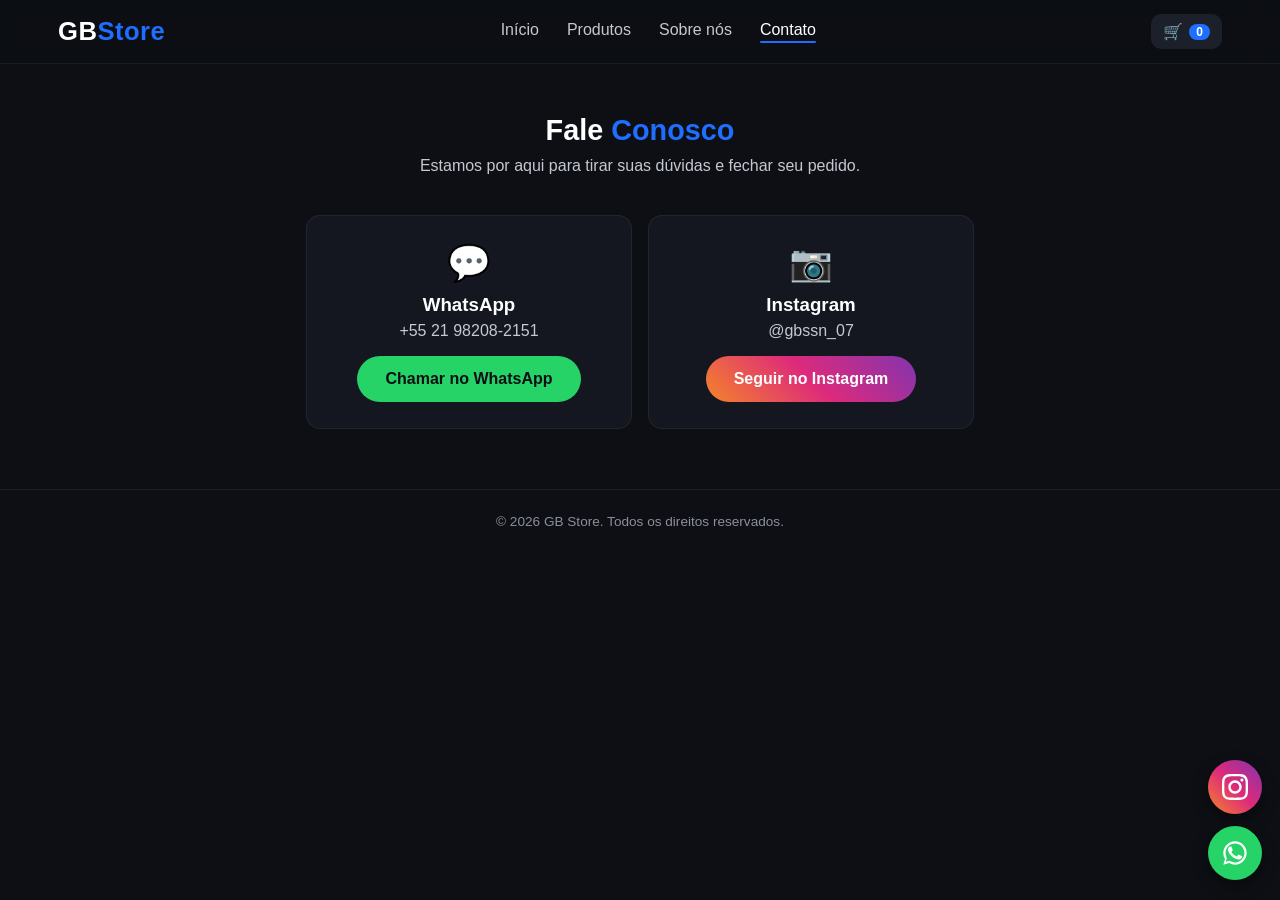
<file: contato.html>
<!DOCTYPE html>
<html lang="pt-BR">
<head>
<meta charset="UTF-8">
<meta name="viewport" content="width=device-width, initial-scale=1.0">
<title>Contato - GB Store</title>
<link rel="stylesheet" href="style.css">
</head>
<body>

<header class="navbar">
  <div class="nav-container">
    <a href="index.html" class="logo">GB<span class="logo-store">Store</span></a>

    <nav class="nav-links" id="navLinks">
      <a href="index.html">Início</a>
      <a href="produtos.html">Produtos</a>
      <a href="sobre.html">Sobre nós</a>
      <a href="contato.html" class="active">Contato</a>
    </nav>

    <div class="nav-actions">
      <button class="cart-btn" id="cartBtn">
        🛒 <span class="cart-count" id="cartCount">0</span>
      </button>
      <button class="hamburger" id="hamburger">
        <span></span><span></span><span></span>
      </button>
    </div>
  </div>
</header>

<div class="mobile-menu" id="mobileMenu">
  <a href="index.html">Início</a>
  <a href="produtos.html">Produtos</a>
  <a href="sobre.html">Sobre nós</a>
  <a href="contato.html" class="active">Contato</a>
</div>

<main>

  <div class="page-header">
    <h1>Fale <span class="highlight">Conosco</span></h1>
    <p>Estamos por aqui para tirar suas dúvidas e fechar seu pedido.</p>
  </div>

  <div class="contact-grid">
    <div class="contact-card">
      <div class="icon">💬</div>
      <h3>WhatsApp</h3>
      <p>+55 21 98208-2151</p>
      <a href="https://wa.me/5521982082151" target="_blank" class="btn-whatsapp">Chamar no WhatsApp</a>
    </div>

    <div class="contact-card">
      <div class="icon">📷</div>
      <h3>Instagram</h3>
      <p>@gbssn_07</p>
      <a href="https://instagram.com/gbssn_07" target="_blank" class="btn-instagram">Seguir no Instagram</a>
    </div>
  </div>

</main>

<footer class="footer">
  <p>&copy; <span id="year"></span> GB Store. Todos os direitos reservados.</p>
</footer>

<!-- Carrinho lateral -->
<div class="cart-overlay" id="cartOverlay"></div>
<aside class="cart-panel" id="cartPanel">
  <div class="cart-header">
    <h3>Seu Carrinho</h3>
    <button id="closeCart">&times;</button>
  </div>
  <div class="cart-items" id="cartItems"></div>
  <div class="cart-footer">
    <div class="cart-total">
      <span>Total:</span>
      <span id="cartTotal">R$ 0,00</span>
    </div>
    <button class="btn-checkout" id="checkoutBtn">Finalizar pedido</button>
  </div>
</aside>

<!-- Botões flutuantes -->
<div class="floating-buttons">
  <a href="https://instagram.com/gbssn_07" target="_blank" class="float-btn instagram-float" aria-label="Instagram">
    <svg viewBox="0 0 24 24" fill="white" width="26" height="26"><path d="M12 2.163c3.204 0 3.584.012 4.85.07 3.252.148 4.771 1.691 4.919 4.919.058 1.265.069 1.645.069 4.849 0 3.205-.012 3.584-.069 4.849-.149 3.225-1.664 4.771-4.919 4.919-1.266.058-1.644.07-4.85.07-3.204 0-3.584-.012-4.849-.07-3.26-.149-4.771-1.699-4.919-4.92-.058-1.265-.07-1.644-.07-4.849 0-3.204.013-3.583.07-4.849.149-3.227 1.664-4.771 4.919-4.919 1.266-.057 1.645-.069 4.849-.069zm0-2.163c-3.259 0-3.667.014-4.947.072-4.358.2-6.78 2.618-6.98 6.98-.059 1.281-.073 1.689-.073 4.948 0 3.259.014 3.668.072 4.948.2 4.358 2.618 6.78 6.98 6.98 1.281.058 1.689.072 4.948.072 3.259 0 3.668-.014 4.948-.072 4.354-.2 6.782-2.618 6.979-6.98.059-1.28.073-1.689.073-4.948 0-3.259-.014-3.667-.072-4.947-.196-4.354-2.617-6.78-6.979-6.98-1.281-.059-1.69-.073-4.949-.073zm0 5.838c-3.403 0-6.162 2.759-6.162 6.162s2.759 6.163 6.162 6.163 6.162-2.759 6.162-6.163c0-3.403-2.759-6.162-6.162-6.162zm0 10.162c-2.209 0-4-1.79-4-4 0-2.209 1.791-4 4-4s4 1.791 4 4c0 2.21-1.791 4-4 4zm6.406-11.845c-.796 0-1.441.645-1.441 1.44s.645 1.44 1.441 1.44c.795 0 1.439-.645 1.439-1.44s-.644-1.44-1.439-1.44z"/></svg>
  </a>
  <a href="https://wa.me/5521982082151" target="_blank" class="float-btn whatsapp-float" aria-label="WhatsApp">
    <svg viewBox="0 0 24 24" fill="white" width="28" height="28"><path d="M17.472 14.382c-.297-.149-1.758-.867-2.03-.967-.273-.099-.471-.148-.67.15-.197.297-.767.966-.94 1.164-.173.199-.347.223-.644.075-.297-.15-1.255-.463-2.39-1.475-.883-.788-1.48-1.761-1.653-2.059-.173-.297-.018-.458.13-.606.134-.133.298-.347.446-.52.149-.174.198-.298.298-.497.099-.198.05-.371-.025-.52-.075-.149-.669-1.612-.916-2.207-.242-.579-.487-.5-.669-.51-.173-.008-.371-.01-.57-.01-.198 0-.52.074-.792.372-.272.297-1.04 1.016-1.04 2.479 0 1.462 1.065 2.875 1.213 3.074.149.198 2.096 3.2 5.077 4.487.709.306 1.262.489 1.694.625.712.227 1.36.195 1.871.118.571-.085 1.758-.719 2.006-1.413.248-.694.248-1.289.173-1.413-.074-.124-.272-.198-.57-.347z"/><path d="M12.001 2C6.478 2 2 6.478 2 12c0 1.876.52 3.632 1.42 5.13L2 22l4.99-1.393A9.947 9.947 0 0012.001 22C17.523 22 22 17.523 22 12S17.523 2 12.001 2zm0 18.062a8.036 8.036 0 01-4.324-1.257l-.31-.184-3.223.9.9-3.222-.186-.31A8.036 8.036 0 013.937 12c0-4.444 3.618-8.062 8.064-8.062 4.444 0 8.062 3.618 8.062 8.062 0 4.444-3.618 8.062-8.062 8.062z"/></svg>
  </a>
</div>

<script src="script.js"></script>
<script>document.getElementById('year').textContent = new Date().getFullYear();</script>
</body>
</html>
</file>
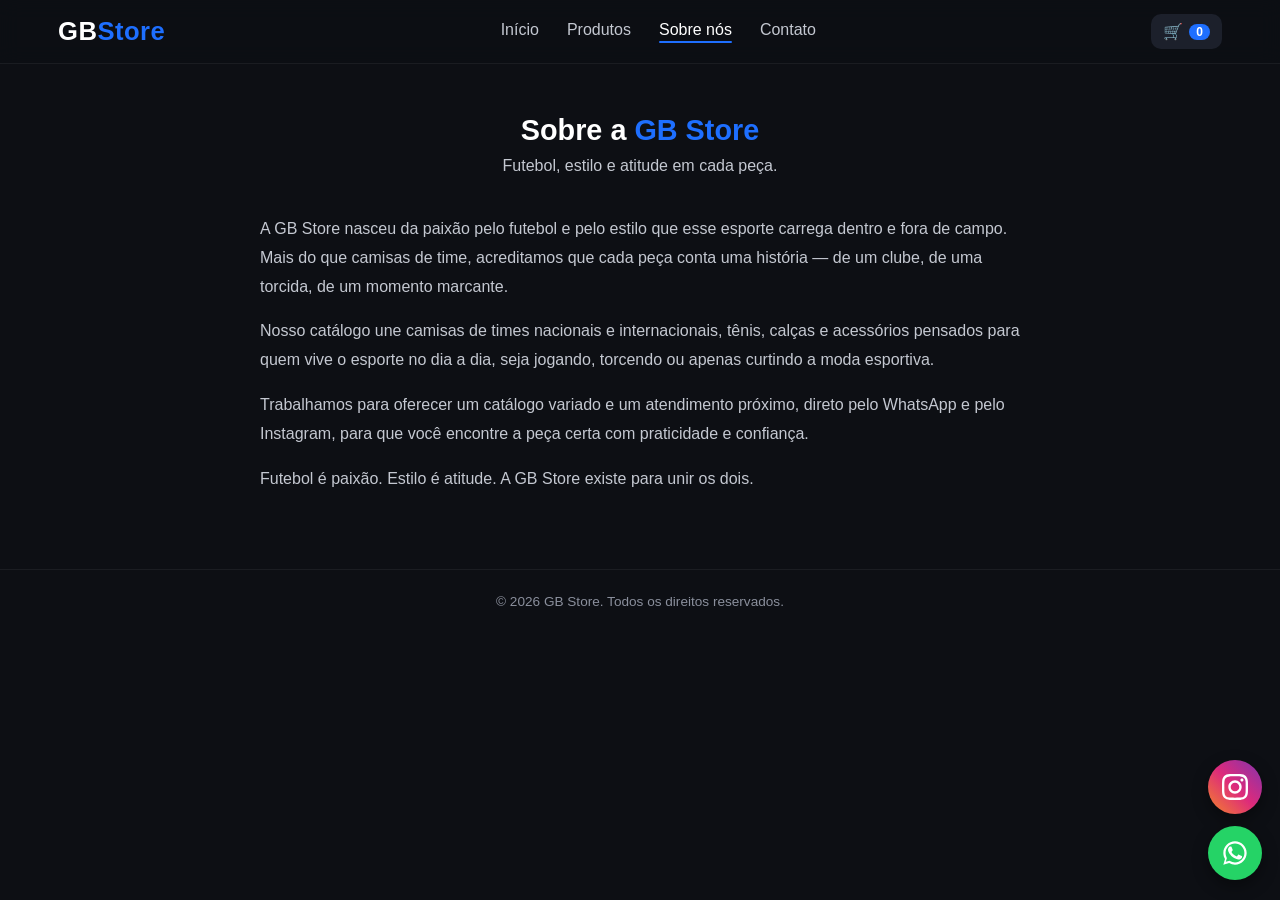
<file: sobre.html>
<!DOCTYPE html>
<html lang="pt-BR">
<head>
<meta charset="UTF-8">
<meta name="viewport" content="width=device-width, initial-scale=1.0">
<title>Sobre nós - GB Store</title>
<link rel="stylesheet" href="style.css">
</head>
<body>

<header class="navbar">
  <div class="nav-container">
    <a href="index.html" class="logo">GB<span class="logo-store">Store</span></a>

    <nav class="nav-links" id="navLinks">
      <a href="index.html">Início</a>
      <a href="produtos.html">Produtos</a>
      <a href="sobre.html" class="active">Sobre nós</a>
      <a href="contato.html">Contato</a>
    </nav>

    <div class="nav-actions">
      <button class="cart-btn" id="cartBtn">
        🛒 <span class="cart-count" id="cartCount">0</span>
      </button>
      <button class="hamburger" id="hamburger">
        <span></span><span></span><span></span>
      </button>
    </div>
  </div>
</header>

<div class="mobile-menu" id="mobileMenu">
  <a href="index.html">Início</a>
  <a href="produtos.html">Produtos</a>
  <a href="sobre.html" class="active">Sobre nós</a>
  <a href="contato.html">Contato</a>
</div>

<main>

  <div class="page-header">
    <h1>Sobre a <span class="highlight">GB Store</span></h1>
    <p>Futebol, estilo e atitude em cada peça.</p>
  </div>

  <div class="about-content">
    <p>
      A GB Store nasceu da paixão pelo futebol e pelo estilo que esse esporte carrega
      dentro e fora de campo. Mais do que camisas de time, acreditamos que cada peça
      conta uma história — de um clube, de uma torcida, de um momento marcante.
    </p>
    <p>
      Nosso catálogo une camisas de times nacionais e internacionais, tênis, calças
      e acessórios pensados para quem vive o esporte no dia a dia, seja jogando,
      torcendo ou apenas curtindo a moda esportiva.
    </p>
    <p>
      Trabalhamos para oferecer um catálogo variado e um atendimento próximo,
      direto pelo WhatsApp e pelo Instagram, para que você encontre a peça certa
      com praticidade e confiança.
    </p>
    <p>
      Futebol é paixão. Estilo é atitude. A GB Store existe para unir os dois.
    </p>
  </div>

</main>

<footer class="footer">
  <p>&copy; <span id="year"></span> GB Store. Todos os direitos reservados.</p>
</footer>

<!-- Carrinho lateral -->
<div class="cart-overlay" id="cartOverlay"></div>
<aside class="cart-panel" id="cartPanel">
  <div class="cart-header">
    <h3>Seu Carrinho</h3>
    <button id="closeCart">&times;</button>
  </div>
  <div class="cart-items" id="cartItems"></div>
  <div class="cart-footer">
    <div class="cart-total">
      <span>Total:</span>
      <span id="cartTotal">R$ 0,00</span>
    </div>
    <button class="btn-checkout" id="checkoutBtn">Finalizar pedido</button>
  </div>
</aside>

<!-- Botões flutuantes -->
<div class="floating-buttons">
  <a href="https://instagram.com/gbssn_07" target="_blank" class="float-btn instagram-float" aria-label="Instagram">
    <svg viewBox="0 0 24 24" fill="white" width="26" height="26"><path d="M12 2.163c3.204 0 3.584.012 4.85.07 3.252.148 4.771 1.691 4.919 4.919.058 1.265.069 1.645.069 4.849 0 3.205-.012 3.584-.069 4.849-.149 3.225-1.664 4.771-4.919 4.919-1.266.058-1.644.07-4.85.07-3.204 0-3.584-.012-4.849-.07-3.26-.149-4.771-1.699-4.919-4.92-.058-1.265-.07-1.644-.07-4.849 0-3.204.013-3.583.07-4.849.149-3.227 1.664-4.771 4.919-4.919 1.266-.057 1.645-.069 4.849-.069zm0-2.163c-3.259 0-3.667.014-4.947.072-4.358.2-6.78 2.618-6.98 6.98-.059 1.281-.073 1.689-.073 4.948 0 3.259.014 3.668.072 4.948.2 4.358 2.618 6.78 6.98 6.98 1.281.058 1.689.072 4.948.072 3.259 0 3.668-.014 4.948-.072 4.354-.2 6.782-2.618 6.979-6.98.059-1.28.073-1.689.073-4.948 0-3.259-.014-3.667-.072-4.947-.196-4.354-2.617-6.78-6.979-6.98-1.281-.059-1.69-.073-4.949-.073zm0 5.838c-3.403 0-6.162 2.759-6.162 6.162s2.759 6.163 6.162 6.163 6.162-2.759 6.162-6.163c0-3.403-2.759-6.162-6.162-6.162zm0 10.162c-2.209 0-4-1.79-4-4 0-2.209 1.791-4 4-4s4 1.791 4 4c0 2.21-1.791 4-4 4zm6.406-11.845c-.796 0-1.441.645-1.441 1.44s.645 1.44 1.441 1.44c.795 0 1.439-.645 1.439-1.44s-.644-1.44-1.439-1.44z"/></svg>
  </a>
  <a href="https://wa.me/5521982082151" target="_blank" class="float-btn whatsapp-float" aria-label="WhatsApp">
    <svg viewBox="0 0 24 24" fill="white" width="28" height="28"><path d="M17.472 14.382c-.297-.149-1.758-.867-2.03-.967-.273-.099-.471-.148-.67.15-.197.297-.767.966-.94 1.164-.173.199-.347.223-.644.075-.297-.15-1.255-.463-2.39-1.475-.883-.788-1.48-1.761-1.653-2.059-.173-.297-.018-.458.13-.606.134-.133.298-.347.446-.52.149-.174.198-.298.298-.497.099-.198.05-.371-.025-.52-.075-.149-.669-1.612-.916-2.207-.242-.579-.487-.5-.669-.51-.173-.008-.371-.01-.57-.01-.198 0-.52.074-.792.372-.272.297-1.04 1.016-1.04 2.479 0 1.462 1.065 2.875 1.213 3.074.149.198 2.096 3.2 5.077 4.487.709.306 1.262.489 1.694.625.712.227 1.36.195 1.871.118.571-.085 1.758-.719 2.006-1.413.248-.694.248-1.289.173-1.413-.074-.124-.272-.198-.57-.347z"/><path d="M12.001 2C6.478 2 2 6.478 2 12c0 1.876.52 3.632 1.42 5.13L2 22l4.99-1.393A9.947 9.947 0 0012.001 22C17.523 22 22 17.523 22 12S17.523 2 12.001 2zm0 18.062a8.036 8.036 0 01-4.324-1.257l-.31-.184-3.223.9.9-3.222-.186-.31A8.036 8.036 0 013.937 12c0-4.444 3.618-8.062 8.064-8.062 4.444 0 8.062 3.618 8.062 8.062 0 4.444-3.618 8.062-8.062 8.062z"/></svg>
  </a>
</div>

<script src="script.js"></script>
<script>document.getElementById('year').textContent = new Date().getFullYear();</script>
</body>
</html>
</file>
<file: style.css>
:root {
  --white: #ffffff;
  --blue: #1e6fff;
  --blue-dark: #0d4fd1;
  --dark: #0d0f14;
  --dark-2: #14171f;
  --dark-3: #1c202b;
  --gray: #8a8f9c;
  --gray-light: #c4c8d1;
  --whatsapp: #25d366;
  --instagram-1: #f58529;
  --instagram-2: #dd2a7b;
  --instagram-3: #8134af;
  --radius: 14px;
  --shadow: 0 8px 24px rgba(0,0,0,0.35);
  --transition: all 0.25s ease;
}

* { margin: 0; padding: 0; box-sizing: border-box; }

html { scroll-behavior: smooth; }

body {
  font-family: 'Segoe UI', Roboto, Arial, sans-serif;
  background: var(--dark);
  color: var(--white);
  overflow-x: hidden;
}

a { text-decoration: none; color: inherit; }
ul { list-style: none; }
img { max-width: 100%; display: block; }
button { font-family: inherit; cursor: pointer; border: none; }

.highlight { color: var(--blue); }

/* ===== NAVBAR ===== */
.navbar {
  position: sticky;
  top: 0;
  z-index: 1000;
  background: rgba(13,15,20,0.92);
  backdrop-filter: blur(10px);
  border-bottom: 1px solid rgba(255,255,255,0.06);
}

.nav-container {
  max-width: 1200px;
  margin: 0 auto;
  display: flex;
  align-items: center;
  justify-content: space-between;
  padding: 14px 18px;
}

.logo {
  font-size: 1.6rem;
  font-weight: 800;
  color: var(--white);
  letter-spacing: 0.5px;
}
.logo-store { color: var(--blue); }

.nav-links {
  display: none;
  gap: 28px;
}
.nav-links a {
  font-weight: 500;
  color: var(--gray-light);
  transition: var(--transition);
  position: relative;
  padding-bottom: 4px;
}
.nav-links a:hover,
.nav-links a.active {
  color: var(--white);
}
.nav-links a.active::after {
  content: '';
  position: absolute;
  left: 0; bottom: 0;
  width: 100%; height: 2px;
  background: var(--blue);
  border-radius: 2px;
}

.nav-actions {
  display: flex;
  align-items: center;
  gap: 14px;
}

.cart-btn {
  background: var(--dark-3);
  color: var(--white);
  padding: 8px 12px;
  border-radius: 10px;
  font-size: 1rem;
  display: flex;
  align-items: center;
  gap: 6px;
  transition: var(--transition);
}
.cart-btn:hover { background: var(--blue); }

.cart-count {
  background: var(--blue);
  color: var(--white);
  font-size: 0.75rem;
  font-weight: 700;
  padding: 1px 7px;
  border-radius: 20px;
}
.cart-btn:hover .cart-count { background: var(--white); color: var(--blue); }

.hamburger {
  width: 34px;
  height: 34px;
  background: transparent;
  display: flex;
  flex-direction: column;
  justify-content: center;
  align-items: center;
  gap: 6px;
}
.hamburger span {
  width: 24px;
  height: 2px;
  background: var(--white);
  border-radius: 2px;
  transition: var(--transition);
}
.hamburger.active span:nth-child(1) { transform: translateY(8px) rotate(45deg); }
.hamburger.active span:nth-child(2) { opacity: 0; }
.hamburger.active span:nth-child(3) { transform: translateY(-8px) rotate(-45deg); }

/* Mobile menu */
.mobile-menu {
  position: fixed;
  top: 64px;
  left: 0;
  right: 0;
  background: var(--dark-2);
  display: flex;
  flex-direction: column;
  max-height: 0;
  overflow: hidden;
  transition: max-height 0.35s ease;
  z-index: 999;
  border-bottom: 1px solid rgba(255,255,255,0.06);
}
.mobile-menu.open { max-height: 300px; }
.mobile-menu a {
  padding: 16px 24px;
  font-size: 1.05rem;
  color: var(--gray-light);
  border-bottom: 1px solid rgba(255,255,255,0.05);
}
.mobile-menu a.active { color: var(--blue); font-weight: 600; }

/* ===== HERO ===== */
.hero {
  padding: 60px 20px 50px;
  text-align: center;
  background: radial-gradient(circle at 50% 0%, rgba(30,111,255,0.18), transparent 60%);
}
.hero h1 {
  font-size: 2rem;
  line-height: 1.25;
  margin-bottom: 14px;
  font-weight: 800;
}
.hero p {
  color: var(--gray-light);
  margin-bottom: 24px;
  font-size: 1rem;
}

.btn-primary, .btn-secondary, .btn-whatsapp, .btn-instagram, .btn-checkout {
  display: inline-block;
  padding: 14px 28px;
  border-radius: 50px;
  font-weight: 700;
  font-size: 1rem;
  transition: var(--transition);
}

.btn-primary {
  background: var(--blue);
  color: var(--white);
  box-shadow: 0 6px 18px rgba(30,111,255,0.4);
}
.btn-primary:hover { background: var(--blue-dark); transform: translateY(-2px); }

.btn-secondary {
  background: transparent;
  border: 2px solid var(--blue);
  color: var(--white);
}
.btn-secondary:hover { background: var(--blue); }

/* ===== CATEGORIES ===== */
.categories { padding: 40px 20px; }
.categories h2, .featured h2 {
  text-align: center;
  font-size: 1.5rem;
  margin-bottom: 24px;
}
.categories-grid {
  display: grid;
  grid-template-columns: repeat(2, 1fr);
  gap: 14px;
  max-width: 1100px;
  margin: 0 auto;
}
.category-card {
  background: var(--dark-2);
  border-radius: var(--radius);
  padding: 24px 12px;
  text-align: center;
  transition: var(--transition);
  border: 1px solid rgba(255,255,255,0.05);
}
.category-card:hover {
  background: var(--dark-3);
  transform: translateY(-4px);
  border-color: var(--blue);
}
.category-icon { font-size: 2rem; margin-bottom: 8px; }
.category-card span { font-weight: 600; font-size: 0.95rem; }

/* ===== FEATURED / PRODUCT GRID ===== */
.featured { padding: 20px 16px 50px; }
.featured-grid, .products-grid {
  display: grid;
  grid-template-columns: repeat(2, 1fr);
  gap: 14px;
  max-width: 1200px;
  margin: 0 auto;
}
.section-cta { text-align: center; margin-top: 28px; }

.product-card {
  background: var(--dark-2);
  border-radius: var(--radius);
  overflow: hidden;
  border: 1px solid rgba(255,255,255,0.05);
  transition: var(--transition);
  display: flex;
  flex-direction: column;
}
.product-card:hover { transform: translateY(-3px); border-color: var(--blue); }
.product-img {
  width: 100%;
  aspect-ratio: 1/1;
  background: var(--dark-3);
  overflow: hidden;
}
.product-img img { width: 100%; height: 100%; object-fit: cover; }
.product-info { padding: 12px; display: flex; flex-direction: column; gap: 6px; flex: 1; }
.product-category {
  font-size: 0.7rem;
  color: var(--blue);
  text-transform: uppercase;
  font-weight: 700;
  letter-spacing: 0.5px;
}
.product-name { font-size: 0.92rem; font-weight: 600; line-height: 1.3; }
.product-price { font-size: 1.05rem; font-weight: 800; color: var(--white); margin-top: auto; }
.btn-add {
  margin-top: 8px;
  background: var(--blue);
  color: var(--white);
  padding: 10px;
  border-radius: 8px;
  font-weight: 700;
  font-size: 0.85rem;
  width: 100%;
  transition: var(--transition);
}
.btn-add:hover { background: var(--blue-dark); }
.btn-add:active { transform: scale(0.97); }

/* ===== CTA SOCIAL ===== */
.cta-social {
  display: grid;
  gap: 16px;
  padding: 20px 16px 60px;
  max-width: 1000px;
  margin: 0 auto;
}
.cta-box {
  border-radius: var(--radius);
  padding: 26px 20px;
  text-align: center;
}
.whatsapp-box { background: linear-gradient(135deg, #1f2b23, #14171f); border: 1px solid rgba(37,211,102,0.25); }
.instagram-box { background: linear-gradient(135deg, #2b1f2b, #14171f); border: 1px solid rgba(221,42,123,0.25); }
.cta-box h3 { margin-bottom: 8px; font-size: 1.15rem; }
.cta-box p { color: var(--gray-light); font-size: 0.9rem; margin-bottom: 18px; }

.btn-whatsapp { background: var(--whatsapp); color: var(--dark); }
.btn-instagram {
  background: linear-gradient(45deg, var(--instagram-1), var(--instagram-2), var(--instagram-3));
  color: var(--white);
}

/* ===== FOOTER ===== */
.footer {
  text-align: center;
  padding: 24px;
  color: var(--gray);
  font-size: 0.85rem;
  border-top: 1px solid rgba(255,255,255,0.06);
}

/* ===== FLOATING BUTTONS ===== */
.floating-buttons {
  position: fixed;
  bottom: 20px;
  right: 18px;
  display: flex;
  flex-direction: column;
  gap: 12px;
  z-index: 998;
}
.float-btn {
  width: 54px;
  height: 54px;
  border-radius: 50%;
  display: flex;
  align-items: center;
  justify-content: center;
  box-shadow: 0 6px 16px rgba(0,0,0,0.4);
  transition: var(--transition);
}
.float-btn:hover { transform: scale(1.08); }
.whatsapp-float { background: var(--whatsapp); }
.instagram-float { background: linear-gradient(45deg, var(--instagram-1), var(--instagram-2), var(--instagram-3)); }

/* ===== CART PANEL ===== */
.cart-overlay {
  position: fixed;
  inset: 0;
  background: rgba(0,0,0,0.6);
  z-index: 1001;
  opacity: 0;
  pointer-events: none;
  transition: opacity 0.3s ease;
}
.cart-overlay.open { opacity: 1; pointer-events: auto; }

.cart-panel {
  position: fixed;
  top: 0;
  right: -100%;
  width: 100%;
  max-width: 380px;
  height: 100%;
  background: var(--dark-2);
  z-index: 1002;
  display: flex;
  flex-direction: column;
  transition: right 0.35s ease;
  box-shadow: -8px 0 30px rgba(0,0,0,0.5);
}
.cart-panel.open { right: 0; }

.cart-header {
  display: flex;
  align-items: center;
  justify-content: space-between;
  padding: 18px 20px;
  border-bottom: 1px solid rgba(255,255,255,0.08);
}
.cart-header h3 { font-size: 1.2rem; }
.cart-header button {
  background: transparent;
  color: var(--white);
  font-size: 1.6rem;
  line-height: 1;
}

.cart-items {
  flex: 1;
  overflow-y: auto;
  padding: 14px 16px;
  display: flex;
  flex-direction: column;
  gap: 12px;
}
.cart-empty {
  text-align: center;
  color: var(--gray);
  margin-top: 40px;
  font-size: 0.95rem;
}

.cart-item {
  display: flex;
  gap: 10px;
  background: var(--dark-3);
  border-radius: 10px;
  padding: 10px;
}
.cart-item img {
  width: 60px;
  height: 60px;
  object-fit: cover;
  border-radius: 8px;
  background: var(--dark);
}
.cart-item-info { flex: 1; display: flex; flex-direction: column; gap: 4px; }
.cart-item-name { font-size: 0.85rem; font-weight: 600; }
.cart-item-price { font-size: 0.8rem; color: var(--gray-light); }
.cart-item-controls {
  display: flex;
  align-items: center;
  gap: 8px;
  margin-top: 4px;
}
.qty-btn {
  width: 24px; height: 24px;
  background: var(--dark);
  color: var(--white);
  border-radius: 6px;
  font-size: 0.9rem;
  display: flex; align-items: center; justify-content: center;
}
.qty-value { font-size: 0.85rem; font-weight: 600; min-width: 18px; text-align: center; }
.remove-item {
  margin-left: auto;
  background: transparent;
  color: #ff6b6b;
  font-size: 0.78rem;
  text-decoration: underline;
}

.cart-footer {
  padding: 16px 20px 22px;
  border-top: 1px solid rgba(255,255,255,0.08);
}
.cart-total {
  display: flex;
  justify-content: space-between;
  font-size: 1.1rem;
  font-weight: 700;
  margin-bottom: 14px;
}
.btn-checkout {
  width: 100%;
  background: var(--whatsapp);
  color: var(--dark);
  padding: 14px;
  border-radius: 12px;
  font-size: 1rem;
  font-weight: 800;
}
.btn-checkout:hover { filter: brightness(1.05); }

/* ===== PRODUTOS PAGE ===== */
.products-toolbar {
  max-width: 1200px;
  margin: 0 auto;
  padding: 16px;
  display: flex;
  flex-direction: column;
  gap: 10px;
}
.search-input {
  width: 100%;
  padding: 12px 16px;
  border-radius: 10px;
  border: 1px solid rgba(255,255,255,0.1);
  background: var(--dark-2);
  color: var(--white);
  font-size: 0.95rem;
}
.filters-row {
  display: flex;
  gap: 8px;
  overflow-x: auto;
  padding-bottom: 4px;
}
.filter-chip {
  flex-shrink: 0;
  padding: 9px 16px;
  border-radius: 50px;
  background: var(--dark-2);
  border: 1px solid rgba(255,255,255,0.1);
  color: var(--gray-light);
  font-size: 0.85rem;
  font-weight: 600;
  white-space: nowrap;
}
.filter-chip.active { background: var(--blue); color: var(--white); border-color: var(--blue); }
.sort-select {
  padding: 10px 14px;
  border-radius: 10px;
  background: var(--dark-2);
  color: var(--white);
  border: 1px solid rgba(255,255,255,0.1);
  font-size: 0.9rem;
}
.products-section { padding: 6px 16px 60px; }
.category-title {
  font-size: 1.3rem;
  margin: 30px 0 14px;
  padding-left: 4px;
  border-left: 4px solid var(--blue);
  padding-left: 10px;
}
.no-results { text-align: center; color: var(--gray); padding: 40px 0; }

/* ===== SOBRE / CONTATO ===== */
.page-header {
  text-align: center;
  padding: 50px 20px 20px;
}
.page-header h1 { font-size: 1.8rem; margin-bottom: 10px; }
.page-header p { color: var(--gray-light); }

.about-content {
  max-width: 800px;
  margin: 0 auto;
  padding: 20px 20px 60px;
  color: var(--gray-light);
  line-height: 1.8;
  font-size: 1rem;
}
.about-content p { margin-bottom: 16px; }

.contact-grid {
  max-width: 700px;
  margin: 0 auto;
  padding: 20px 16px 60px;
  display: flex;
  flex-direction: column;
  gap: 16px;
}
.contact-card {
  background: var(--dark-2);
  border-radius: var(--radius);
  padding: 26px 20px;
  text-align: center;
  border: 1px solid rgba(255,255,255,0.06);
}
.contact-card .icon { font-size: 2.2rem; margin-bottom: 10px; }
.contact-card h3 { margin-bottom: 6px; }
.contact-card p { color: var(--gray-light); margin-bottom: 16px; }

/* ===== DESKTOP ===== */
@media (min-width: 860px) {
  .nav-links { display: flex; }
  .hamburger { display: none; }
  .mobile-menu { display: none; }

  .hero { padding: 90px 20px 70px; }
  .hero h1 { font-size: 2.8rem; }
  .hero p { font-size: 1.15rem; max-width: 600px; margin-left: auto; margin-right: auto; }

  .categories-grid { grid-template-columns: repeat(4, 1fr); }
  .featured-grid, .products-grid { grid-template-columns: repeat(4, 1fr); gap: 20px; }

  .cta-social { grid-template-columns: 1fr 1fr; }

  .products-toolbar { flex-direction: row; align-items: center; }
  .search-input { flex: 1; }

  .contact-grid { flex-direction: row; }
  .contact-card { flex: 1; }
}

@media (min-width: 1100px) {
  .featured-grid, .products-grid { grid-template-columns: repeat(4, 1fr); }
}
</file>
